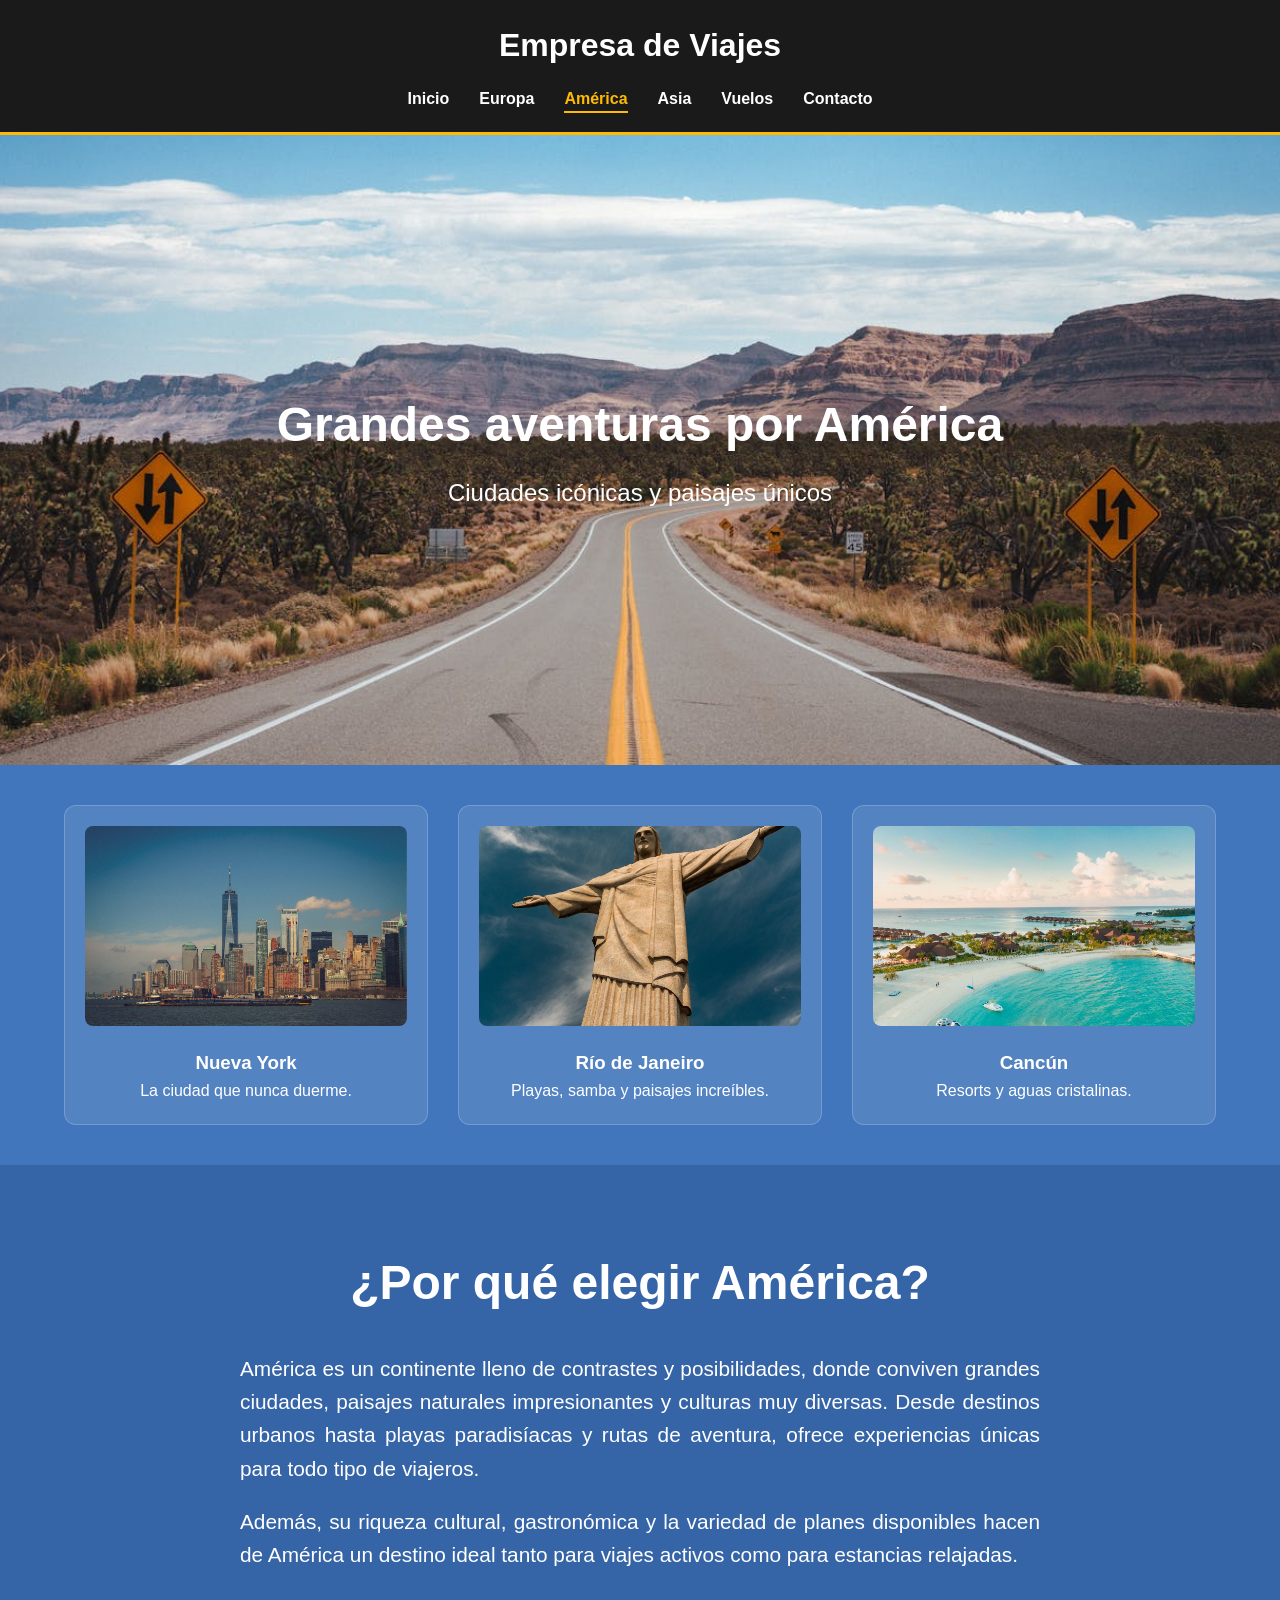
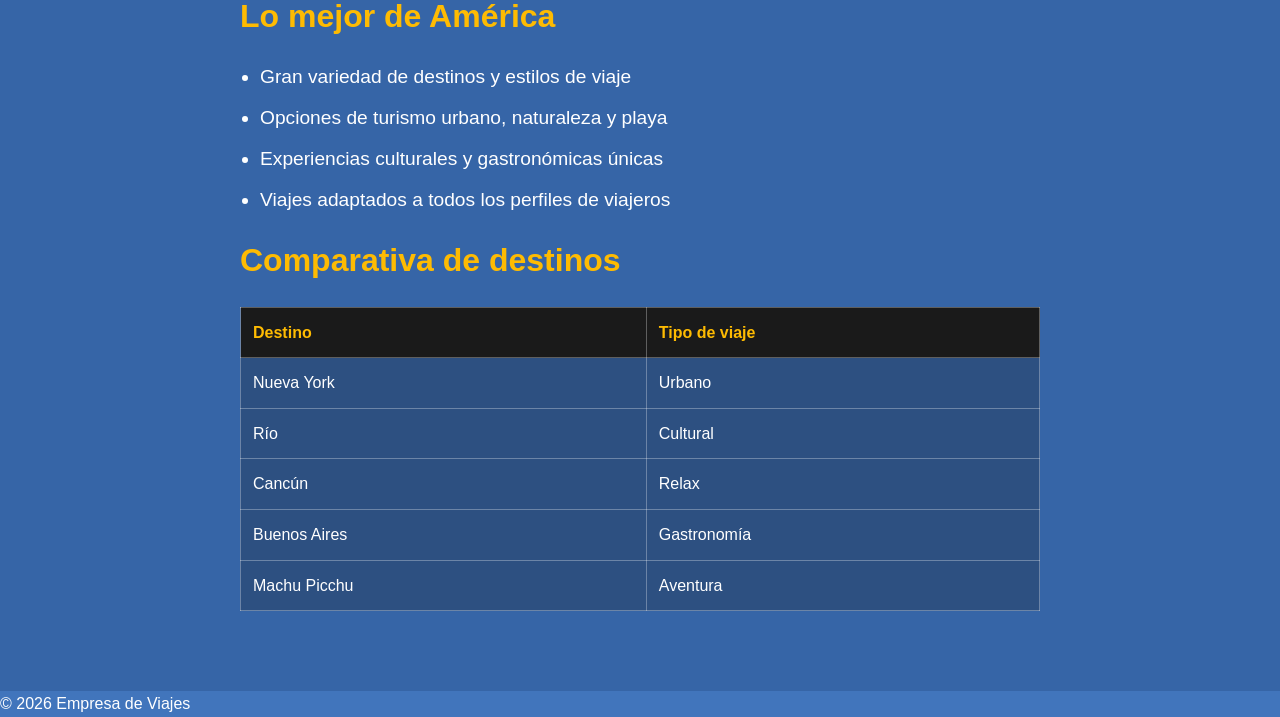
<file: america.html>
<!DOCTYPE html>
<html lang="en">
<head>
    <meta charset="UTF-8">
    <meta name="viewport" content="width=device-width, initial-scale=1.0">
    <title>Empresa de viajes</title>
    <link rel="stylesheet" href="style.css"> <!-- Estilo para la página de america, uso la generica para mantener coherencia visual -->
</head>
<body>

    <!-- Este es el menú que va en todas las páginas-->
    <header>
        <h1>Empresa de Viajes</h1> <!-- EL H1 que sea el título de cada subpágnia (?) -->
        <nav>
            <ul>
                <li><a href="index.html">Inicio</a></li>
                <li><a href="europa.html">Europa</a></li>
                <li><a href="america.html" class="active">América</a></li>
                <li><a href="asia.html">Asia</a></li>
                <li><a href="vuelos.html">Vuelos</a></li>
                <li><a href="contacto.html">Contacto</a></li>
            </ul>
        </nav>
    </header>
    <main>

  <!-- Hero parallax -->
  <section class="heroAmerica">
    <div class="hero-content">
      <h2>Grandes aventuras por América</h2>
      <p>Ciudades icónicas y paisajes únicos</p>
    </div>
  </section>

  <!-- Añado destinos en container -->
  <section class="destinos-container">
    <div class="destino destino-animado">
      <img src="imagenes/newyork.jpg" alt="Nueva York" class="img-destino">
      <h3>Nueva York</h3>
      <p>La ciudad que nunca duerme.</p>
    </div>

    <div class="destino destino-animado">
      <img src="imagenes/rio.jpg" alt="Río de Janeiro" class="img-destino">
      <h3>Río de Janeiro</h3>
      <p>Playas, samba y paisajes increíbles.</p>
    </div>

    <div class="destino destino-animado">
      <img src="imagenes/cancun.jpg" alt="Cancún" class="img-destino">
      <h3>Cancún</h3>
      <p>Resorts y aguas cristalinas.</p>
    </div>
  </section>

<!-- Añado texto sobre america con su h2 -->
  <section class="info">
    <div class="container">
      <h2>¿Por qué elegir América?</h2>
  
      <p class="texto-largo">  
        América es un continente lleno de contrastes y posibilidades, donde conviven grandes ciudades,
        paisajes naturales impresionantes y culturas muy diversas. Desde destinos urbanos hasta playas
        paradisíacas y rutas de aventura, ofrece experiencias únicas para todo tipo de viajeros.
      </p>
  
      <p class="texto-largo">
        Además, su riqueza cultural, gastronómica y la variedad de planes disponibles hacen de América
        un destino ideal tanto para viajes activos como para estancias relajadas.
      </p>

    <!-- Añado lista sobre america con su h3 -->
      <h3>Lo mejor de América</h3>
      <ul class="lista-servicios">
        <li>Gran variedad de destinos y estilos de viaje</li>
        <li>Opciones de turismo urbano, naturaleza y playa</li>
        <li>Experiencias culturales y gastronómicas únicas</li>
        <li>Viajes adaptados a todos los perfiles de viajeros</li>
      </ul>
    </div>

    <!-- Añado tabla con su h3 -->
    <div class="container">
      <h3>Comparativa de destinos</h3>
      <table class="tabla-info">
        <tr>
          <th>Destino</th>
          <th>Tipo de viaje</th>
        </tr>
        <tr><td>Nueva York</td><td>Urbano</td></tr>
        <tr><td>Río</td><td>Cultural</td></tr>
        <tr><td>Cancún</td><td>Relax</td></tr>
        <tr><td>Buenos Aires</td><td>Gastronomía</td></tr>
        <tr><td>Machu Picchu</td><td>Aventura</td></tr>
      </table>
    </div>

  </section>
  
</main>

<footer>
  <p>&copy; 2026 Empresa de Viajes</p>
</footer>

</body>
</html>
</file>
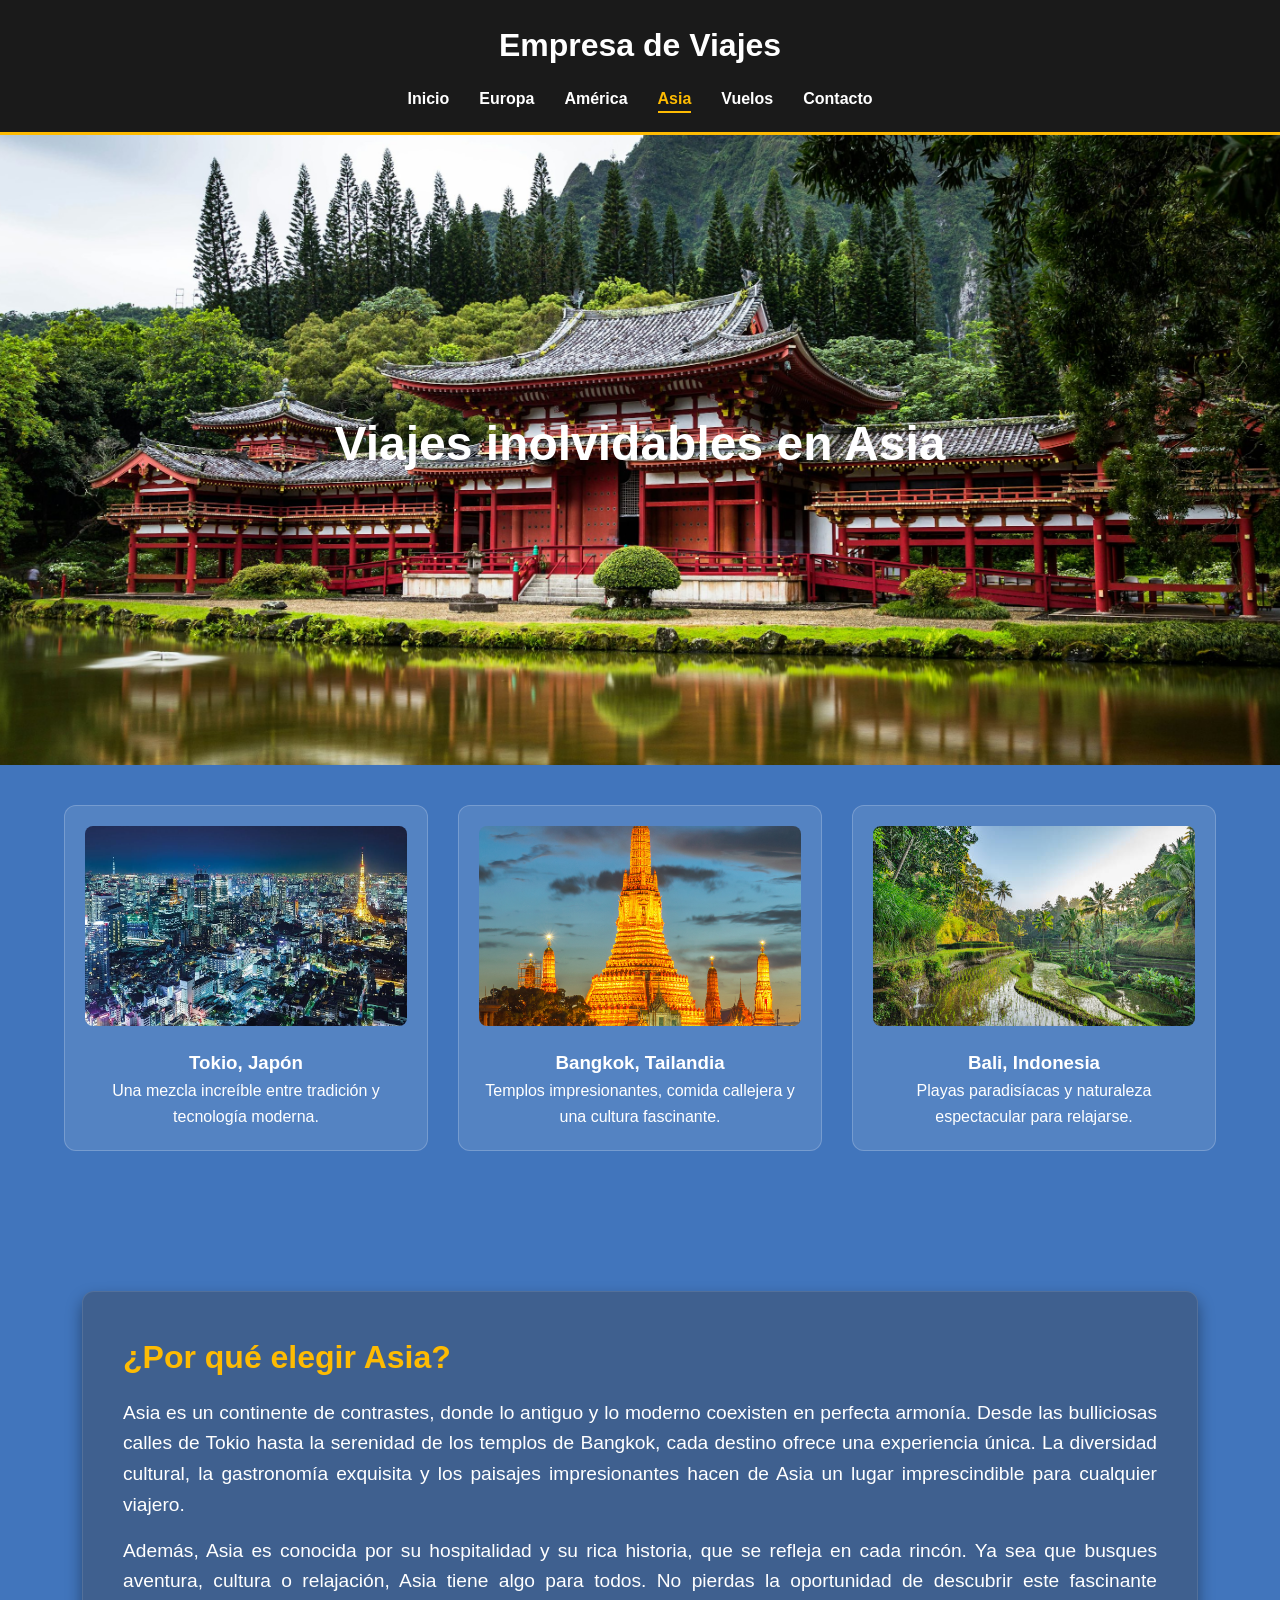
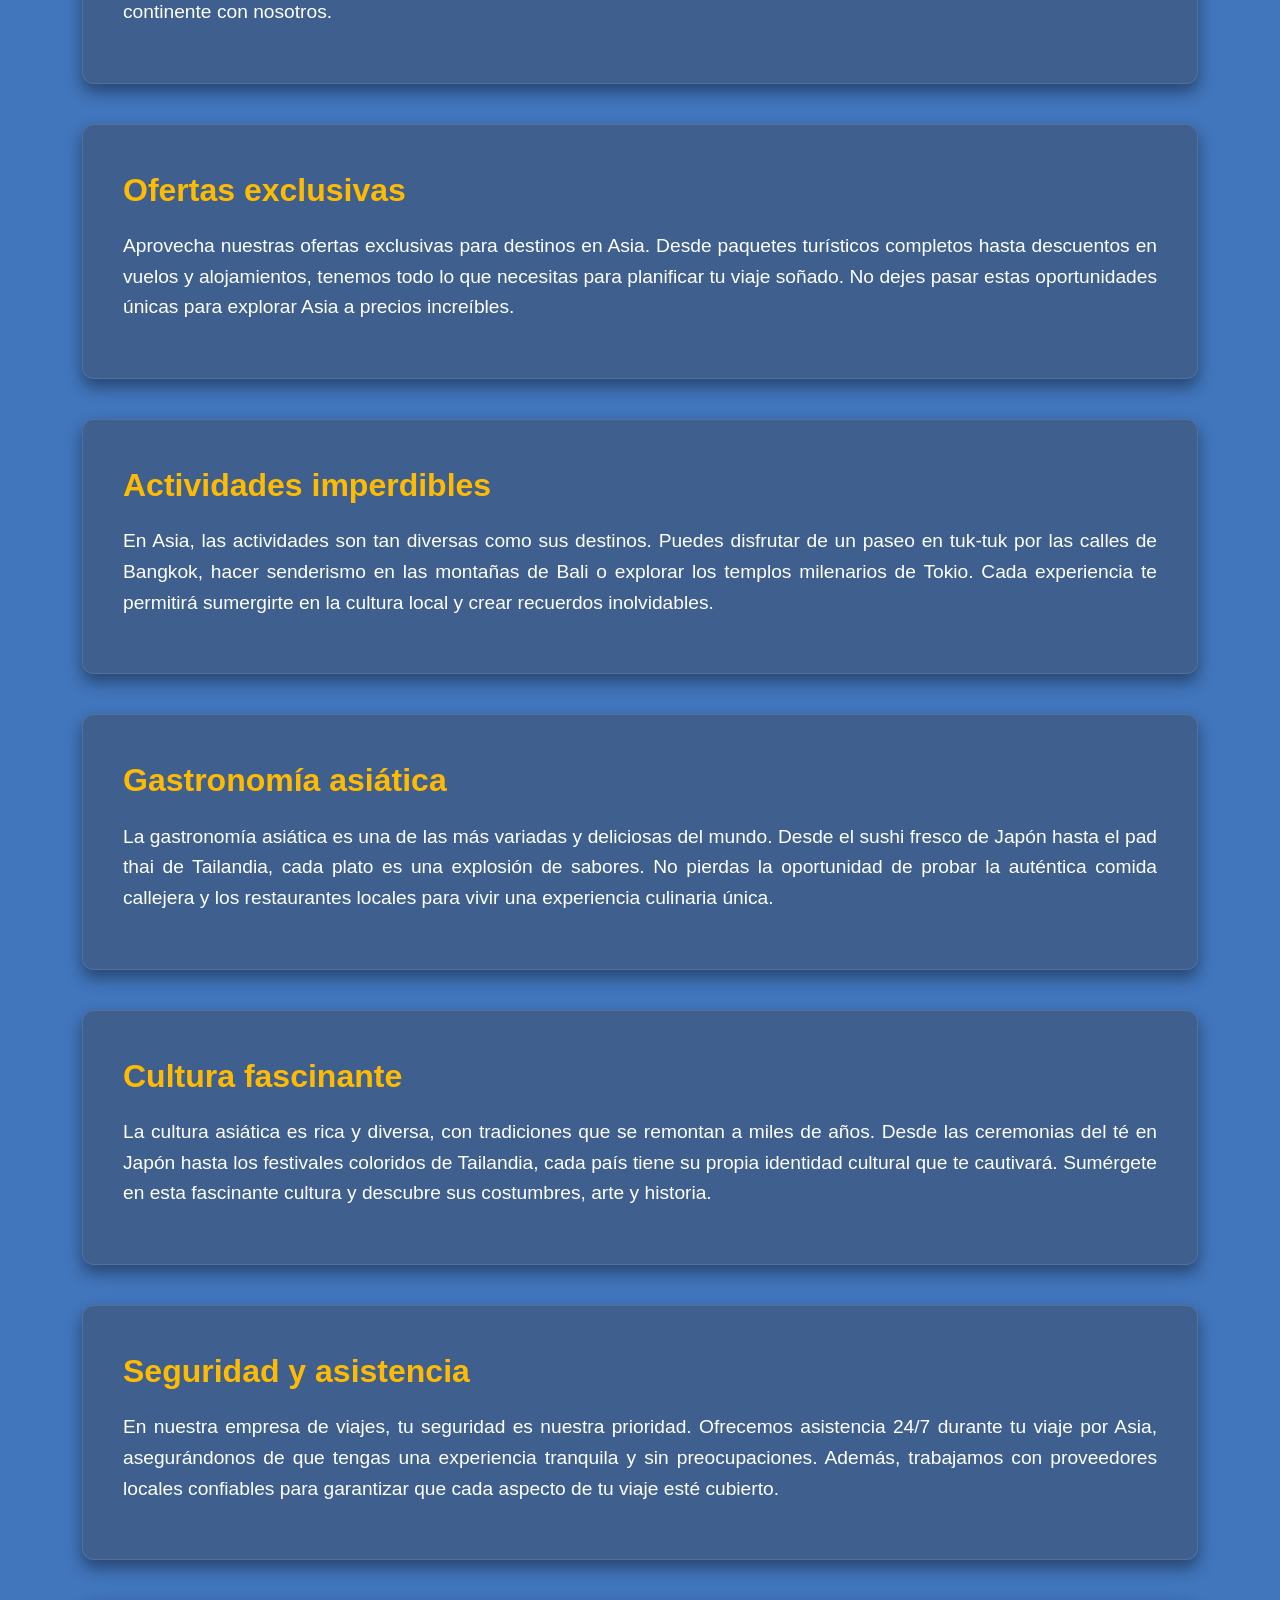
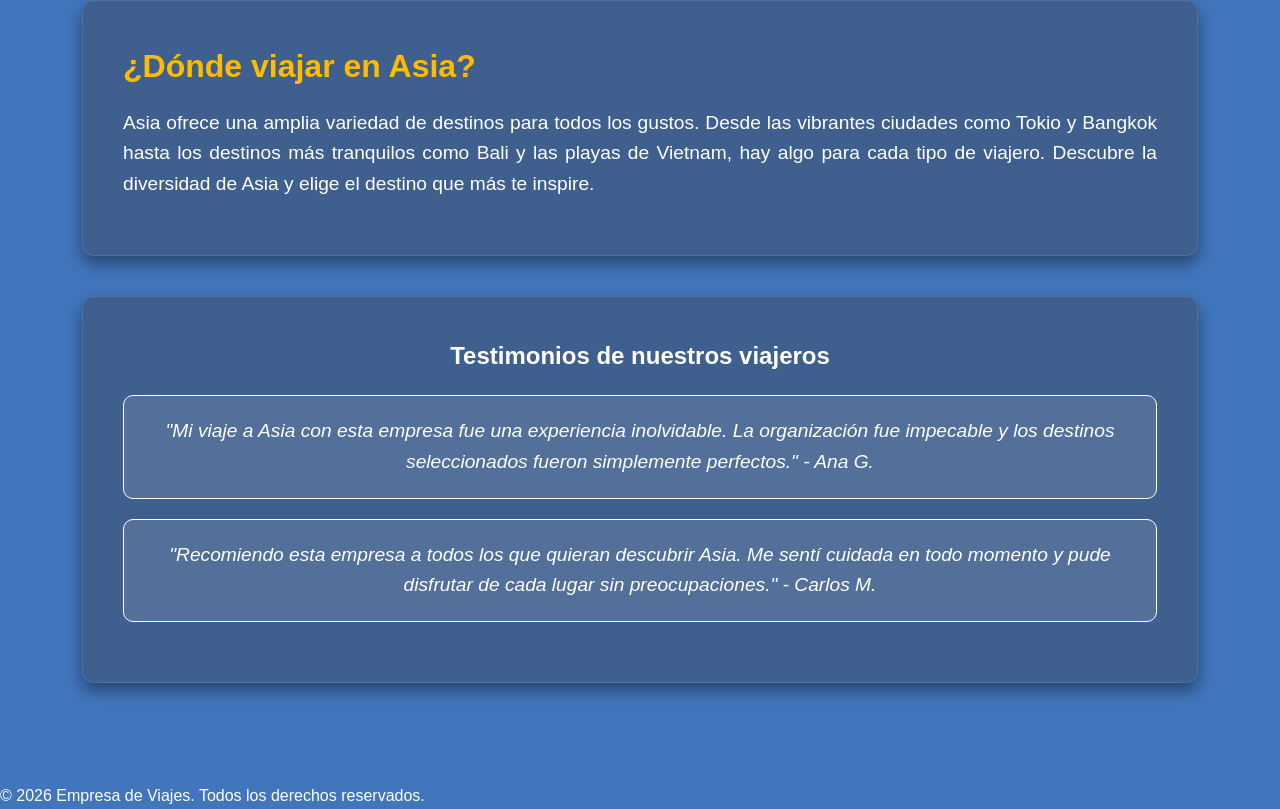
<file: asia.html>
<!DOCTYPE html>
<html lang="en">
<head>
    <meta charset="UTF-8">
    <meta name="viewport" content="width=device-width, initial-scale=1.0">
    <title>Empresa de viajes</title>
    <link rel="stylesheet" href="style.css"> <!-- Estilo para la página de vuelos, uso la generica para mantener coherencia visual -->
</head>
<body>

    <!-- Este es el menú que va en todas las páginas-->
    <header>
        <h1>Empresa de Viajes</h1> <!-- EL H1 que sea el título de cada subpágnia (?) -->
        <nav>
            <ul>
                <li><a href="index.html">Inicio</a></li>
                <li><a href="europa.html">Europa</a></li>
                <li><a href="america.html">América</a></li>
                <li><a href="asia.html" class="active">Asia</a></li>
                <li><a href="vuelos.html">Vuelos</a></li>
                <li><a href="contacto.html">Contacto</a></li>
            </ul>
        </nav>
    </header>

    <main>

        <!-- Encabezado de la página con imágen. -->
        <section class="heroAsia">
            <div class="hero-content">
                <h2>Viajes inolvidables en Asia</h2>
            </div>
        </section>
    
    <!-- Imágenes de lugares icónicos donde se ofertan viajes de Asia. -->
     <!-- Se usa mismo formato que siempre para mantener coherencia visual de la página. -->
    <section class="destinos-container">

        <div class="destino">
            <img src="imagenes/tokio.jpg" alt="Ciudad de Tokio" class="img-destino">
            <h3>Tokio, Japón</h3>
            <p>Una mezcla increíble entre tradición y tecnología moderna.</p>
        </div>

        <div class="destino">
            <img src="imagenes/bangkok.jpg" alt="Templos de Bangkok" class="img-destino">
            <h3>Bangkok, Tailandia</h3>
            <p>Templos impresionantes, comida callejera y una cultura fascinante.</p>
        </div>

        <div class="destino">
            <img src="imagenes/bali.jpg" alt="Playas de Bali" class="img-destino">
            <h3>Bali, Indonesia</h3>
            <p>Playas paradisíacas y naturaleza espectacular para relajarse.</p>
        </div>

    </section>


    <!-- Texto de información sobre el viaje a Asia, sobretodo para marketing. Esto es un extra para rellenar la página. -->
    <section class="info-Asia">

        <div class="container-elegirAsia">
            <h2>¿Por qué elegir Asia?</h2>
            <p class="texto-elegirAsia">
                Asia es un continente de contrastes, donde lo antiguo y lo moderno coexisten en perfecta armonía. Desde las bulliciosas calles de Tokio hasta la serenidad de los templos de Bangkok, cada destino ofrece una experiencia única. La diversidad cultural, la gastronomía exquisita y los paisajes impresionantes hacen de Asia un lugar imprescindible para cualquier viajero.
            </p>
            <p class="texto-elegirAsia">
                Además, Asia es conocida por su hospitalidad y su rica historia, que se refleja en cada rincón. Ya sea que busques aventura, cultura o relajación, Asia tiene algo para todos. No pierdas la oportunidad de descubrir este fascinante continente con nosotros.
            </p>
        </div>

        <div class="container-ofertas">
            <h2>Ofertas exclusivas</h2>
            <p class="texto-ofertaAsia">
                Aprovecha nuestras ofertas exclusivas para destinos en Asia. Desde paquetes turísticos completos hasta descuentos en vuelos y alojamientos, tenemos todo lo que necesitas para planificar tu viaje soñado. No dejes pasar estas oportunidades únicas para explorar Asia a precios increíbles.
            </p>
        </div>

        <div class="container-actividadesAsia">
            <h2>Actividades imperdibles</h2>
            <p class="texto-actividadesAsia">
                En Asia, las actividades son tan diversas como sus destinos. Puedes disfrutar de un paseo en tuk-tuk por las calles de Bangkok, hacer senderismo en las montañas de Bali o explorar los templos milenarios de Tokio. Cada experiencia te permitirá sumergirte en la cultura local y crear recuerdos inolvidables.
            </p>
        </div>

        <div class="container-gastronomiaAsia">
            <h2>Gastronomía asiática</h2>
            <p class="texto-gastronomiaAsia">
                La gastronomía asiática es una de las más variadas y deliciosas del mundo. Desde el sushi fresco de Japón hasta el pad thai de Tailandia, cada plato es una explosión de sabores. No pierdas la oportunidad de probar la auténtica comida callejera y los restaurantes locales para vivir una experiencia culinaria única.
            </p>
        </div>

        <div class="container-culturaAsia">
            <h2>Cultura fascinante</h2>
            <p class="texto-culturaAsia">
                La cultura asiática es rica y diversa, con tradiciones que se remontan a miles de años. Desde las ceremonias del té en Japón hasta los festivales coloridos de Tailandia, cada país tiene su propia identidad cultural que te cautivará. Sumérgete en esta fascinante cultura y descubre sus costumbres, arte y historia.
            </p>
        </div>

        <div class="container-seguridadAsia">
            <h2>Seguridad y asistencia</h2>
            <p class="texto-seguridadAsia">
                En nuestra empresa de viajes, tu seguridad es nuestra prioridad. Ofrecemos asistencia 24/7 durante tu viaje por Asia, asegurándonos de que tengas una experiencia tranquila y sin preocupaciones. Además, trabajamos con proveedores locales confiables para garantizar que cada aspecto de tu viaje esté cubierto.
            </p>
        </div>

        <div class="container-dondeViajar">
            <h2>¿Dónde viajar en Asia?</h2>
            <p class="texto-dondeViajarAsia">
                Asia ofrece una amplia variedad de destinos para todos los gustos. Desde las vibrantes ciudades como Tokio y Bangkok hasta los destinos más tranquilos como Bali y las playas de Vietnam, hay algo para cada tipo de viajero. Descubre la diversidad de Asia y elige el destino que más te inspire.
            </p>
        </div>

        <div class="container-testimonios">
            <h2>Testimonios de nuestros viajeros</h2>
            <div class="container-1testimonio">
                <p class="texto-testimonioAsia">
                    "Mi viaje a Asia con esta empresa fue una experiencia inolvidable. La organización fue impecable y los destinos seleccionados fueron simplemente perfectos." - Ana G.
                </p>
            </div>
            <div class="container-1testimonio">
                <p class="texto-testimonioAsia">
                    "Recomiendo esta empresa a todos los que quieran descubrir Asia. Me sentí cuidada en todo momento y pude disfrutar de cada lugar sin preocupaciones." - Carlos M.
                </p>
            </div>
        </div>

    </section>
    </main>

    <!-- Pie de página con derechos reservados. -->
    <footer>
        <p>&copy; 2026 Empresa de Viajes. Todos los derechos reservados.</p>
    </footer>
    
</body>
</html>
</file>
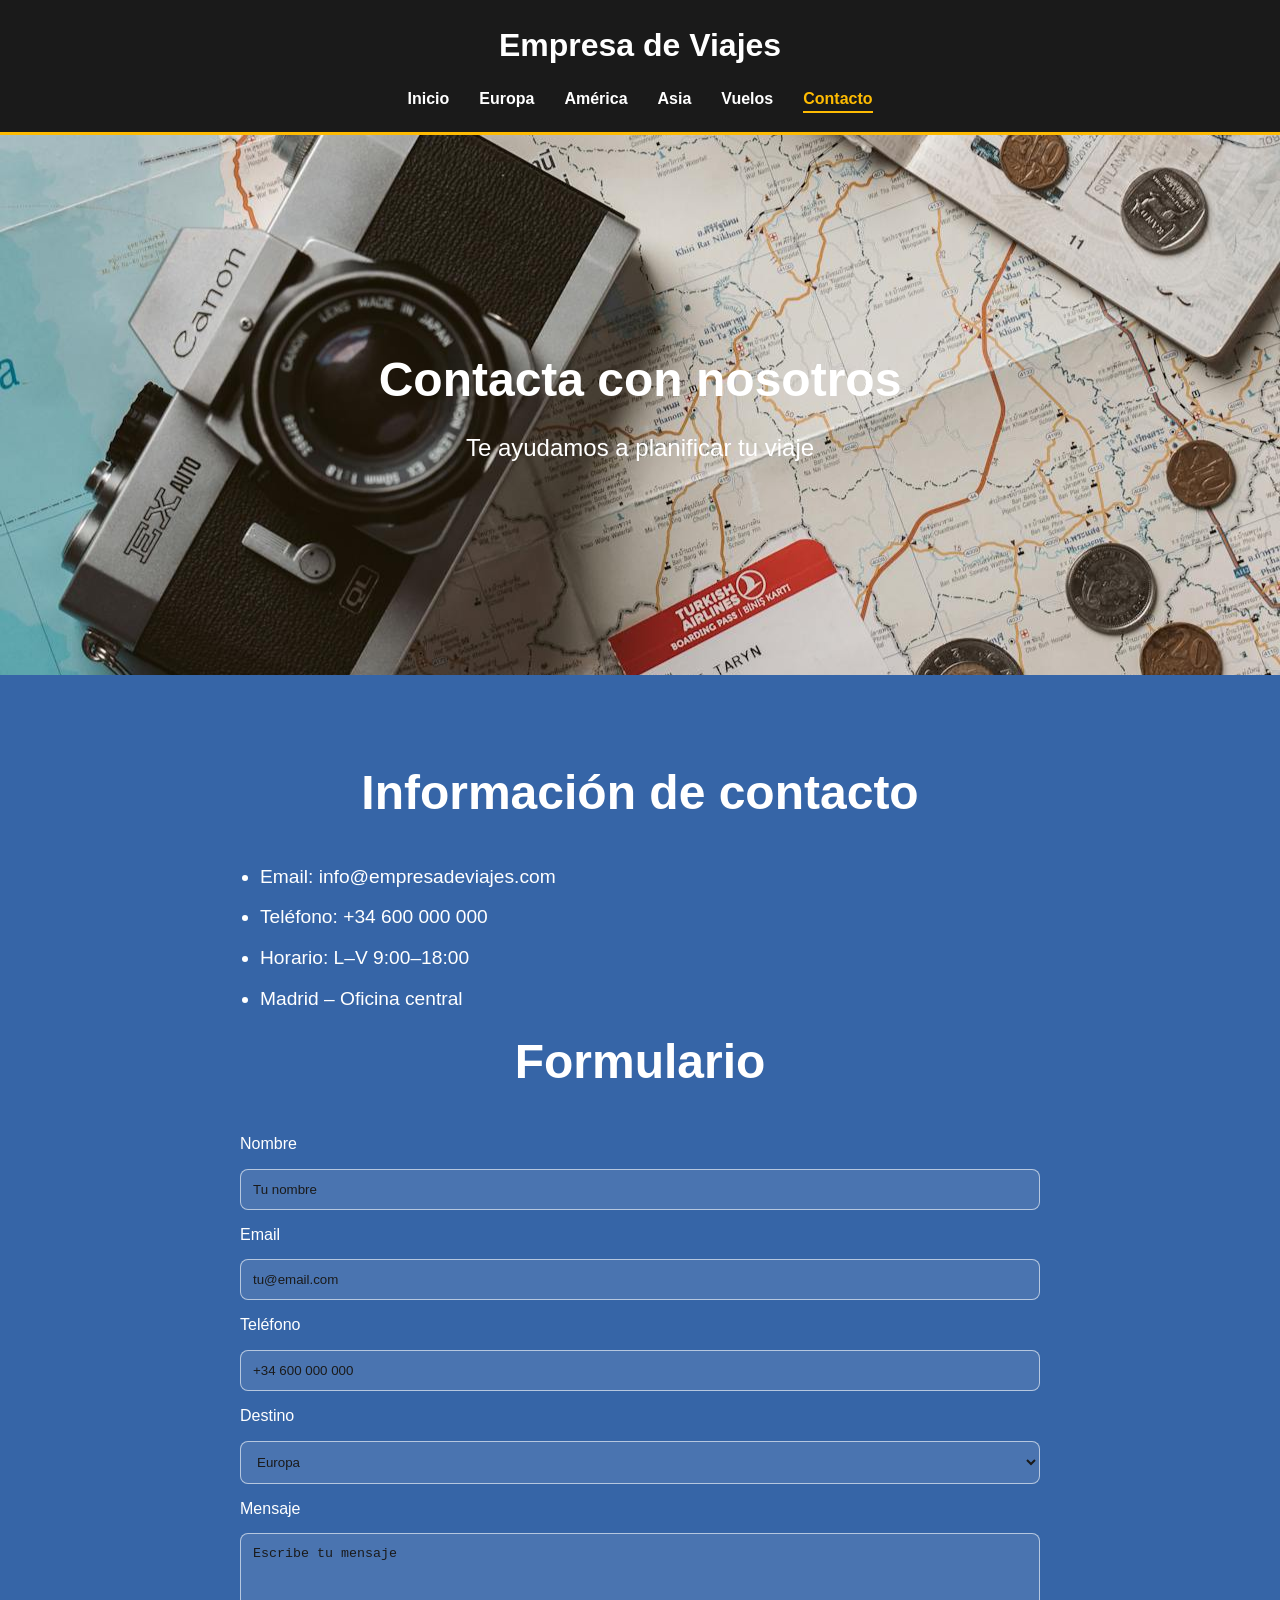
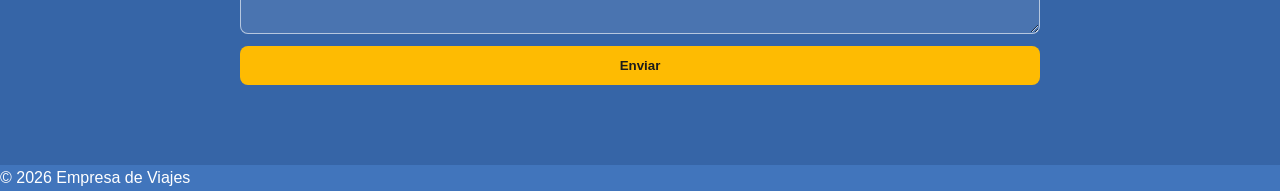
<file: contacto.html>
<!DOCTYPE html>
<html lang="es">
<head>
  <meta charset="UTF-8">
  <meta name="viewport" content="width=device-width, initial-scale=1.0">
  <title>Empresa de Viajes - Contacto</title>
  <link rel="stylesheet" href="style.css">
</head>
<body>

<!-- Este es el menú que debería ir en todas las pags, añadid vuestras 
     subpáginas a la lista y copiad y pegad al principio de vuestros html-->
    <header>
        <h1>Empresa de Viajes</h1> <!-- EL H1 que sea el título de cada subpágnia (?) -->
        <nav>
            <ul>
                <li><a href="index.html">Inicio</a></li>
                <li><a href="europa.html">Europa</a></li>
                <li><a href="america.html">América</a></li>
                <li><a href="asia.html">Asia</a></li>
                <li><a href="vuelos.html">Vuelos</a></li>
                <li><a href="contacto.html" class="active">Contacto</a></li>
            </ul>
        </nav>
    </header>


<main>

  <!-- Hero -->
  <section class="heroContacto">
    <div class="hero-content">
      <h2>Contacta con nosotros</h2>
      <p>Te ayudamos a planificar tu viaje</p>
    </div>
  </section>

  <section class="info">
    <div class="container">
      <!-- Lista  -->
      <h2>Información de contacto</h2>
      <ul class="lista-servicios">
        <li>Email: info@empresadeviajes.com</li>
        <li>Teléfono: +34 600 000 000</li>
        <li>Horario: L–V 9:00–18:00</li>
        <li>Madrid – Oficina central</li>
      </ul>

      <h2>Formulario</h2>
      <!-- Empiezo aquí con el formulario añadiendo cada label -->
      <form class="form-contacto">
        <label>Nombre</label>
        <input type="text" placeholder="Tu nombre" required>

        <label>Email</label>
        <input type="email" placeholder="tu@email.com" required>

        <!-- Añado el tlf con pattern como numero español  -->
        <label>Teléfono</label>
        <input 
          type="tel" 
          placeholder="+34 600 000 000"
          pattern="^\+[0-9]{1,4}\s?[0-9\s]{6,}$"
          required
        >
        <label>Destino</label>
        <!-- Añado desplegable select  -->
        <select>
          <option>Europa</option>
          <option>América</option>
          <option>Asia</option>
          <option>Otro</option>
        </select>
        <label>Mensaje</label>
        <textarea rows="5" placeholder="Escribe tu mensaje"></textarea>
        <!-- Añado boton de enviar -->
        <button type="submit" class="btn">Enviar</button>
      </form>
    </div>
  </section>

</main>

<footer>
  <p>&copy; 2026 Empresa de Viajes</p>
</footer>

</body>
</html>
</file>
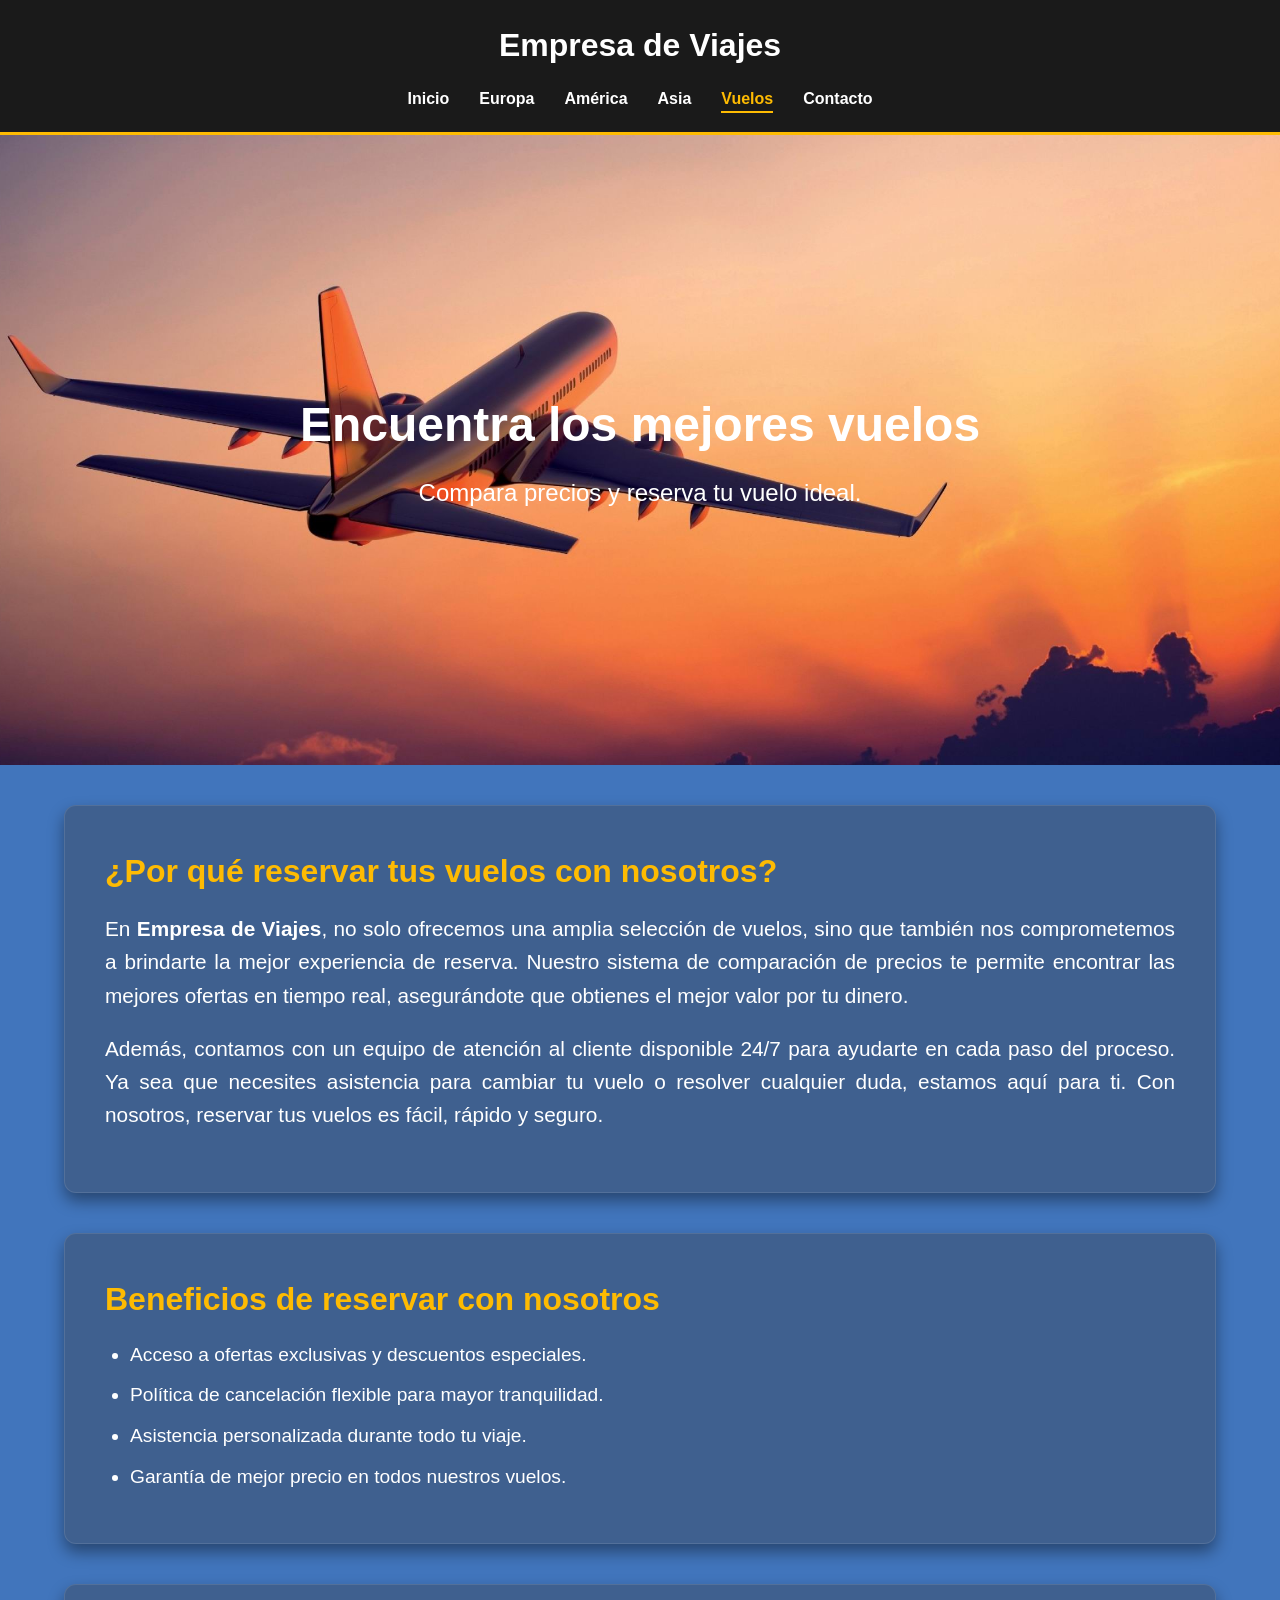
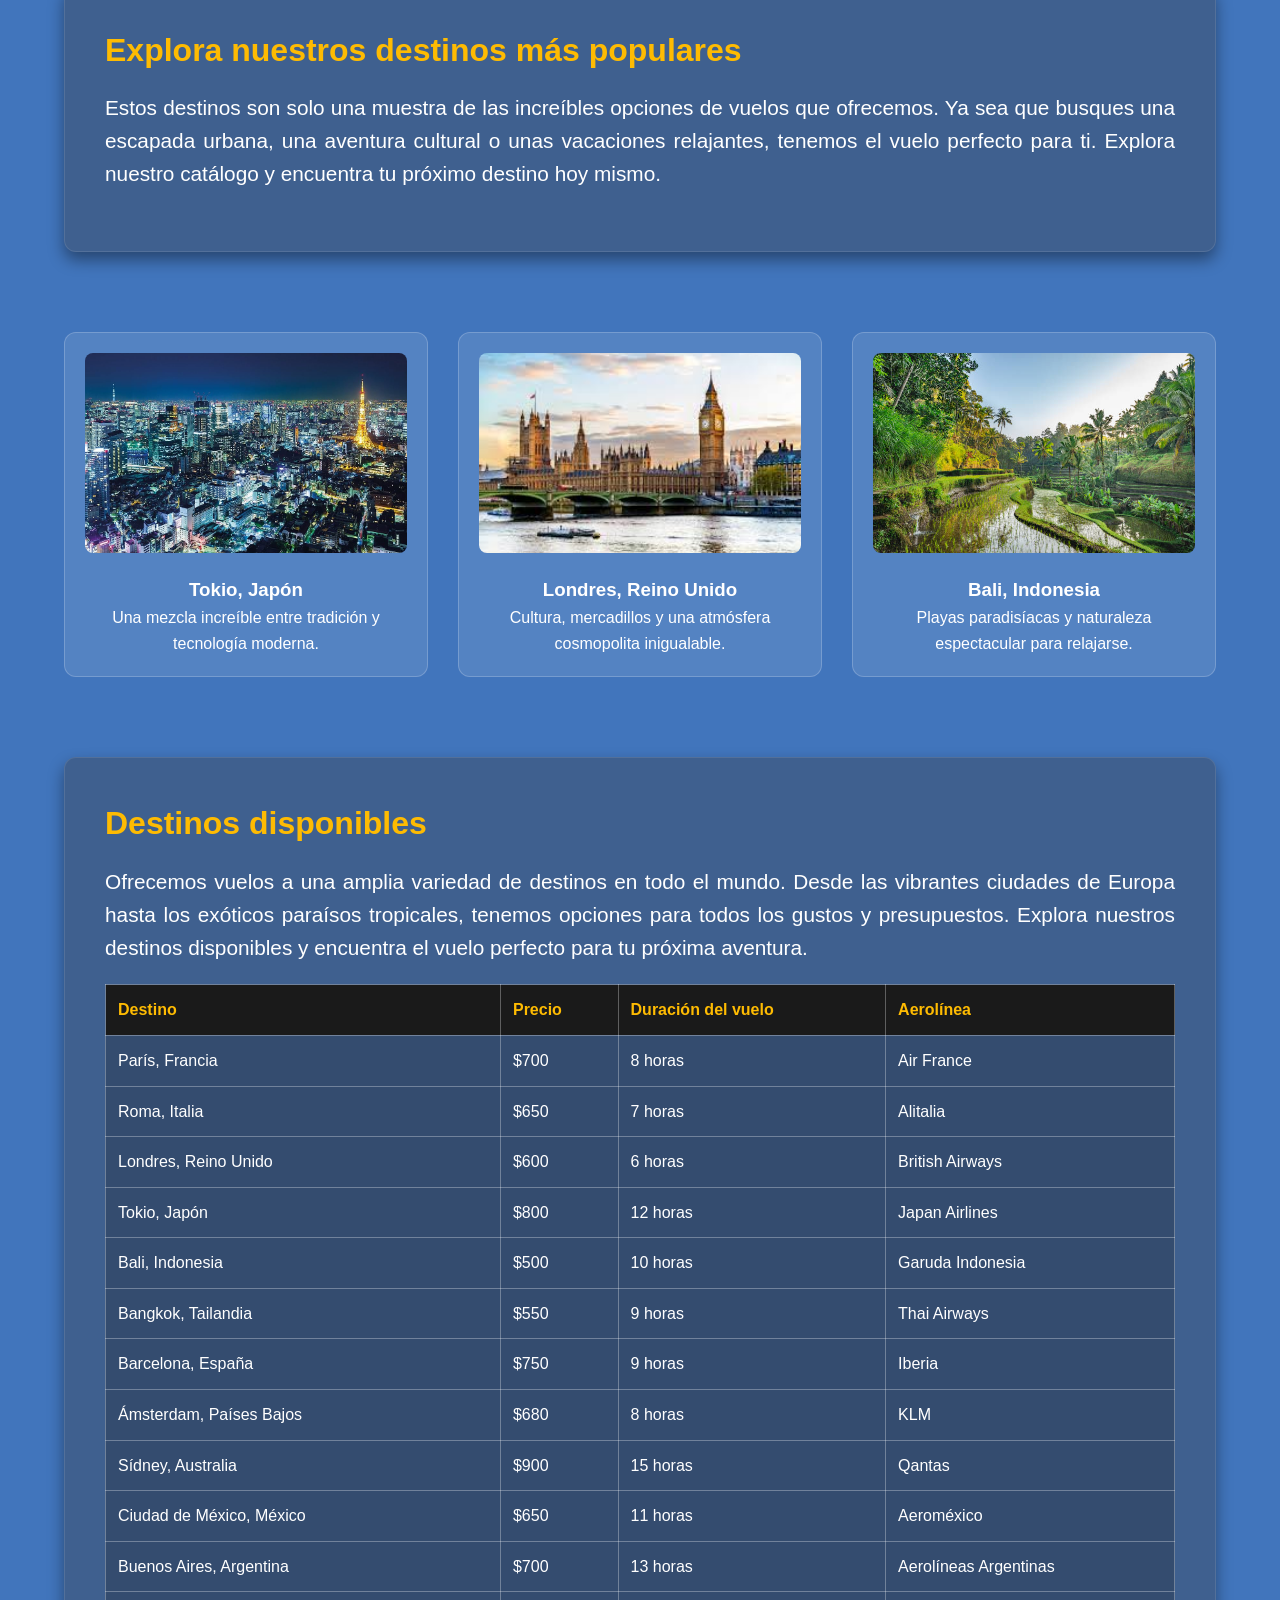
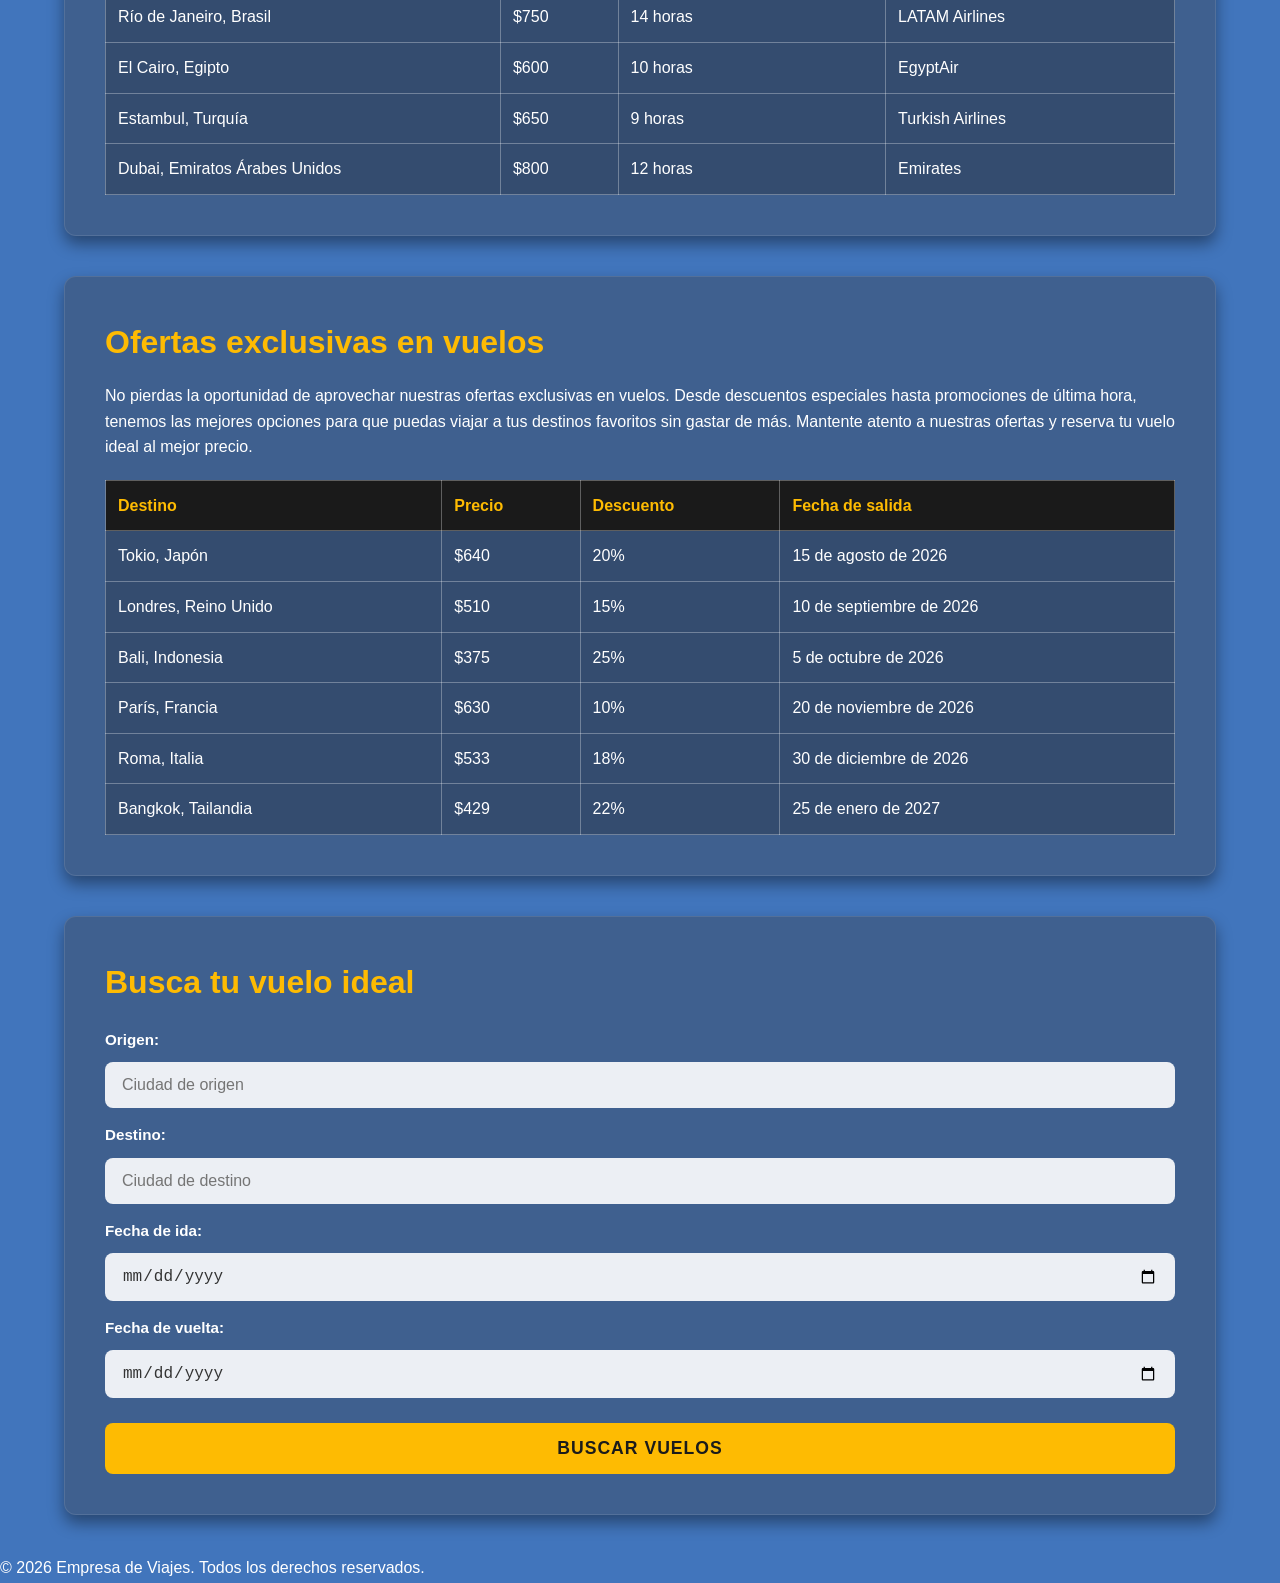
<file: vuelos.html>
<!DOCTYPE html>
<html lang="en">
<head>
    <meta charset="UTF-8">
    <meta name="viewport" content="width=device-width, initial-scale=1.0">
    <title>Empresa de viajes</title>
    <link rel="stylesheet" href="style.css"> <!-- Estilo para la página de vuelos, uso la generica para mantener coherencia visual -->
</head>
<body>

    <!-- Este es el menú que va en todas las pags.-->
    <header>
        <h1>Empresa de Viajes</h1> <!-- EL H1 que sea el título de cada subpágnia (?) -->
        <nav>
            <ul>
                <li><a href="index.html">Inicio</a></li>
                <li><a href="europa.html">Europa</a></li>
                <li><a href="america.html">América</a></li>
                <li><a href="asia.html">Asia</a></li>
                <li><a href="vuelos.html" class="active">Vuelos</a></li>
                <li><a href="contacto.html">Contacto</a></li>
            </ul>
        </nav>
    </header>

    <main>

        <!-- Aquí va el contenido específico de cada subpágina, en este caso, la página de vuelos -->
        
        <!-- Encabezado de la página con imágen. -->
        <section class="heroVuelos">
            <div class="hero-content">
                <h2>Encuentra los mejores vuelos</h2>
                <p>Compara precios y reserva tu vuelo ideal.</p>
            </div>
        </section>

        <!-- Texto de información sobre los vuelos, sobretodo para marketing. Esto es un extra para rellenar la página. -->
        <section class="info-Vuelos">
                <div class="container-VuelosNosotros">
                    <h2>¿Por qué reservar tus vuelos con nosotros?</h2>
                    <p class="texto-largo">
                        En <strong>Empresa de Viajes</strong>, no solo ofrecemos una amplia selección de vuelos, sino que también nos comprometemos a brindarte la mejor experiencia de reserva. Nuestro sistema de comparación de precios te permite encontrar las mejores ofertas en tiempo real, asegurándote que obtienes el mejor valor por tu dinero.
                    </p>
                    <p class="texto-largo">
                        Además, contamos con un equipo de atención al cliente disponible 24/7 para ayudarte en cada paso del proceso. Ya sea que necesites asistencia para cambiar tu vuelo o resolver cualquier duda, estamos aquí para ti. Con nosotros, reservar tus vuelos es fácil, rápido y seguro.
                    </p>
                </div>

                <div class="container-VuelosReservas">
                    <h2>Beneficios de reservar con nosotros</h2>
                    <ul>
                        <li>Acceso a ofertas exclusivas y descuentos especiales.</li>
                        <li>Política de cancelación flexible para mayor tranquilidad.</li>
                        <li>Asistencia personalizada durante todo tu viaje.</li>
                        <li>Garantía de mejor precio en todos nuestros vuelos.</li>
                    </ul>
                </div>
        </section>

        <!-- Texto de información sobre los vuelos populares, sobretodo para marketing. Esto es un extra para rellenar la página. -->
        <section class="container-VuelosPopulares">

            <div class="container-VuelosPopularesInfo">
                <h2>Explora nuestros destinos más populares</h2>
                <p class="texto-largo">
                    Estos destinos son solo una muestra de las increíbles opciones de vuelos que ofrecemos. Ya sea que busques una escapada urbana, una aventura cultural o unas vacaciones relajantes, tenemos el vuelo perfecto para ti. Explora nuestro catálogo y encuentra tu próximo destino hoy mismo.
                </p>
            </div>

            <!-- Se usa mismo formato que siempre para mantener coherencia visual de la página. -->
            <section class="destinos-container">

                <div class="destino">
                    <img src="imagenes/tokio.jpg" alt="Ciudad de Tokio" class="img-destino">
                    <h3>Tokio, Japón</h3>
                    <p>Una mezcla increíble entre tradición y tecnología moderna.</p>
                </div>

                <div class="destino">
                    <img src="imagenes/londres.jpg" alt="Big Ben en Londres" class="img-destino">
                    <h3>Londres, Reino Unido</h3>
                    <p>Cultura, mercadillos y una atmósfera cosmopolita inigualable.</p>
                </div>

                <div class="destino">
                    <img src="imagenes/bali.jpg" alt="Playas de Bali" class="img-destino">
                    <h3>Bali, Indonesia</h3>
                    <p>Playas paradisíacas y naturaleza espectacular para relajarse.</p>
                </div>

            </section>

        </section>

        <!--Todos los viajes y vuelos que se ofertan con su propia info de compra.-->
        <section class="container-VueloDestinosDisponibles">
            <h2>Destinos disponibles</h2>

            <p class="texto-largo">
                Ofrecemos vuelos a una amplia variedad de destinos en todo el mundo. Desde las vibrantes ciudades de Europa hasta los exóticos paraísos tropicales, tenemos opciones para todos los gustos y presupuestos. Explora nuestros destinos disponibles y encuentra el vuelo perfecto para tu próxima aventura.
            </p>

            <table class="tabla-todosDestinos">
                <thead>
                    <tr>
                        <th>Destino</th>
                        <th>Precio</th>
                        <th>Duración del vuelo</th>
                        <th>Aerolínea</th>
                    </tr>
                </thead>
                <tbody>
                    <tr>
                        <td>París, Francia</td>
                        <td>$700</td>
                        <td>8 horas</td>
                        <td>Air France</td>
                    </tr>
                    <tr>
                        <td>Roma, Italia</td>
                        <td>$650</td>
                        <td>7 horas</td>
                        <td>Alitalia</td>
                    </tr>
                    <tr>
                        <td>Londres, Reino Unido</td>
                        <td>$600</td>
                        <td>6 horas</td>
                        <td>British Airways</td>
                    </tr>
                    <tr>
                        <td>Tokio, Japón</td>
                        <td>$800</td>
                        <td>12 horas</td>
                        <td>Japan Airlines</td>
                    </tr>
                    <tr>
                        <td>Bali, Indonesia</td>
                        <td>$500</td>
                        <td>10 horas</td>
                        <td>Garuda Indonesia</td>
                    </tr>
                    <tr>
                        <td>Bangkok, Tailandia</td>
                        <td>$550</td>
                        <td>9 horas</td>
                        <td>Thai Airways</td>
                    </tr>
                    <tr>
                        <td>Barcelona, España</td>
                        <td>$750</td>
                        <td>9 horas</td>
                        <td>Iberia</td>
                    </tr>
                    <tr>
                        <td>Ámsterdam, Países Bajos</td>
                        <td>$680</td>
                        <td>8 horas</td>
                        <td>KLM</td>    
                    </tr>
                    <tr>
                        <td>Sídney, Australia</td>
                        <td>$900</td>
                        <td>15 horas</td>
                        <td>Qantas</td> 
                    </tr>
                    <tr>
                        <td>Ciudad de México, México</td>
                        <td>$650</td>
                        <td>11 horas</td>
                        <td>Aeroméxico</td>
                    </tr>
                    <tr>
                        <td>Buenos Aires, Argentina</td>
                        <td>$700</td>
                        <td>13 horas</td>
                        <td>Aerolíneas Argentinas</td>
                    </tr>
                    <tr>
                        <td>Río de Janeiro, Brasil</td>
                        <td>$750</td>
                        <td>14 horas</td>
                        <td>LATAM Airlines</td>
                    </tr>
                    <tr>
                        <td>El Cairo, Egipto</td>
                        <td>$600</td>
                        <td>10 horas</td>
                        <td>EgyptAir</td>
                    </tr>
                    <tr>
                        <td>Estambul, Turquía</td>
                        <td>$650</td>
                        <td>9 horas</td>
                        <td>Turkish Airlines</td>
                    </tr>
                    <tr>
                        <td>Dubai, Emiratos Árabes Unidos</td>
                        <td>$800</td>
                        <td>12 horas</td>
                        <td>Emirates</td>
                    </tr>
                </tbody>   
            </table>
        </section>

        <!--Todos los viajes con oferta y vuelos que se ofertan con su propia info de compra.-->
        <section class="ofertasVuelos">

            <div class="container-ofertasVuelos">

                <h2>Ofertas exclusivas en vuelos</h2>

                <p class="texto-ofertaVuelos">
                    No pierdas la oportunidad de aprovechar nuestras ofertas exclusivas en vuelos. Desde descuentos especiales hasta promociones de última hora, tenemos las mejores opciones para que puedas viajar a tus destinos favoritos sin gastar de más. Mantente atento a nuestras ofertas y reserva tu vuelo ideal al mejor precio.
                </p>

                <table class="tabla-ofertasVuelos">
                    <thead>
                        <tr>
                            <th>Destino</th>
                            <th>Precio</th>
                            <th>Descuento</th>
                            <th>Fecha de salida</th>
                        </tr>
                    </thead>
                    <tbody>
                        <tr>
                            <td>Tokio, Japón</td>
                            <td>$640</td>
                            <td>20%</td>
                            <td>15 de agosto de 2026</td>
                        </tr>
                        <tr>
                            <td>Londres, Reino Unido</td>
                            <td>$510</td>
                            <td>15%</td>
                            <td>10 de septiembre de 2026</td>
                        </tr>
                        <tr>
                            <td>Bali, Indonesia</td>
                            <td>$375</td>
                            <td>25%</td>
                            <td>5 de octubre de 2026</td>
                        </tr>
                        <tr>
                            <td>París, Francia</td>
                            <td>$630</td>
                            <td>10%</td>
                            <td>20 de noviembre de 2026</td>
                        </tr>
                        <tr>
                            <td>Roma, Italia</td>
                            <td>$533</td>
                            <td>18%</td>
                            <td>30 de diciembre de 2026</td>   
                        </tr>
                        <tr>
                            <td>Bangkok, Tailandia</td>
                            <td>$429 </td>
                            <td>22%</td>
                            <td>25 de enero de 2027</td>
                        </tr>
                    </tbody>
                </table>
            </div>

        </section>

        <!-- Formulario de búsqueda de vuelos, con campos para origen, destino, fechas, etc. -->
        <section class="buscarVuelos">

            <div class="containerBuscarVuelos">

                <h2>Busca tu vuelo ideal</h2>

                <form class="formulario-BuscarVuelos">

                    <label for="origen">Origen:</label>

                    <input type="text" id="origen" name="origen" placeholder="Ciudad de origen" required>



                    <label for="destino">Destino:</label>

                    <input type="text" id="destino" name="destino" placeholder="Ciudad de destino" required>



                    <label for="fechaIda">Fecha de ida:</label>

                    <input type="date" id="fechaIda" name="fechaIda" required>



                    <label for="fechaVuelta">Fecha de vuelta:</label>

                    <input type="date" id="fechaVuelta" name="fechaVuelta">



                    <button type="submit">Buscar vuelos</button>

                </form>

            </div>

        </section>

    </main>

    <!-- Pie de página -->
    <footer>
        <p>&copy; 2026 Empresa de Viajes. Todos los derechos reservados.</p>
    </footer>
    
</body>
</html>
</file>
<file: style.css>
/* Esto son variables para usar todo el rato los mismo colores corporativos
si queréis cambiar colores o lo que sea feel free
al tenerlo aquí nos ahorramos tener que ir cambiandolo uno por uno en cada apartado*/
:root {
    --principal: #3665a7;        /* como principal usamos un azul no tan fuerte */
    --principal-oscuro: #245297; /* usamos una variante de principal que sea azul oscuro */
    --acento: #febb02;           /* dorado */
    --fondo: #4175bc;            /* como fondo usamos azul*/
    --blanco: #ffffff;
    --negro-suave: #1a1a1a;      /* vamos a usar un negro suave para headers y contrastes */
}

* {
    margin: 0;
    padding: 0;
    box-sizing: border-box;
}

body {
    font-family: Arial, sans-serif; 
    background-color: var(--fondo);
    color: var(--blanco); /*color blanco */
    line-height: 1.6; 
}

header {
    background-color: var(--negro-suave); /* Gris casi negro para contrastar con el azul */
    color: var(--blanco);
    padding: 20px;
    position: sticky;
    top: 0;
    z-index: 1000;
    border-bottom: 3px solid var(--acento); /* Línea dorada para unir los estilos */
}


 /* Para centrar el texto */
header h1 {
    text-align: center;
    margin-bottom: 15px;
}

/* Para que se vean las subpáginas en linea y sin el punto feo */
header nav ul {
    list-style: none;
    display: flex;
    justify-content: center;
    gap: 30px; /* Separación entre enlaces */
}

/* Estilo de los enlaces */
header nav a {
    color: var(--blanco);
    text-decoration: none;
    font-weight: bold;
}

header nav a:hover {
    color: var(--acento); /* Al pasar el ratón se pone dorado */
}
/*añado el menu activo */
header nav a.active {
  color: var(--acento);
  border-bottom: 2px solid var(--acento);
  padding-bottom: 4px;
}



/* Desde aquí es el estilo de la sección principal y de info de la empresa */

.hero {
min-height: 70vh;
display: flex;
align-items: center;
justify-content: center;
background-image: url(imagenes/imagenhero.jpg);
background-size: cover;
background-position: center;
background-attachment: fixed;
}

.hero-content {
    text-align: center;
    color: white;
}

.hero-content h2 {
    font-size: 3rem; 
    margin-bottom: 10px;
}

.hero-content p {
    font-size: 1.5rem;

}

.info {
    padding: 80px 20px;
    text-align: center;
    background-color: var(--principal); /*añado el color de la variante fondo*/
}

.container {
    max-width: 800px; 
    margin: 0 auto;   
}

/*cambio a container */
.container h2 { 
    margin-bottom: 30px;
    font-size: 3rem;
}
/*añado h3*/
.container h3 {
  color: var(--acento);
  font-size: 2rem;          
  text-align: left;        
  margin-top: 20px;
  margin-bottom: 15px;
  font-weight: bold;
}

.texto-largo {
    margin-bottom: 20px;
    text-align: justify; 
    font-size: 1.3rem;
}


/* Estilo para la sección de viajes, podéis usarlo y solo cambiar la imagen y así seran todos iguales */
.heroEuropa {
min-height: 70vh;
display: flex;
align-items: center;
justify-content: center;
background-image: url(imagenes/dolomitas.jpg);
background-size: cover;
background-position: center;
background-attachment: fixed;
}

/*Añado el heroAmerica*/
.heroAmerica {
    min-height: 70vh;
    display: flex;
    align-items: center;
    justify-content: center;
    background-image: url(imagenes/america.jpg);
    background-size: cover;
    background-position: center;
    background-attachment: fixed;
    }

/* Añado el heroContacto*/
.heroContacto {
    min-height: 60vh;
    display: flex;
    align-items: center;
    justify-content: center;
    background-image: url(imagenes/contacto.jpg);
    background-size: cover;
    background-position: center;
    background-attachment: fixed;
}

/* Contenedor de los destinos */
.destinos-container {
    display: flex;
    justify-content: center; /* Centra las tarjetas si son pocas */
    flex-wrap: wrap; 
    gap: 30px;            /* Espacio uniforme entre tarjetas */
    padding: 40px 0;      /* Margen arriba y abajo */
    width: 90%;
    max-width: 1200px;    /* MISMO ANCHO QUE TUS OTROS BLOQUES */
    margin: 0 auto;       /* Centra todo el grupo en la página */
}

/* Cada destino */
.destino {
    flex: 1; 
    min-width: 300px;     /* Evita que se hagan demasiado estrechas */
    max-width: 380px;     /* Evita que se hagan gigantes en pantallas grandes */
    background: rgba(255, 255, 255, 0.1); /* Fondo sutil para que pegue con el resto */
    padding: 20px;
    border: 1px solid rgba(255, 255, 255, 0.2); 
    border-radius: 12px;
    text-align: center;
    transition: transform 0.3s ease; /* Pequeño efecto visual */
}

.destino:hover {
    transform: translateY(-5px); /* Se eleva un poquito al pasar el ratón */
}

/* Las imágenes de los destinos */
.img-destino {
    width: 100%; 
    height: 200px;
    object-fit: cover; /* Recorta la imagen sin deformarla */
    border-radius: 8px;
    margin-bottom: 15px;
}
/*Añado lista numera con estilo rubrica*/
.lista-servicios{    
  margin-top: 20px;
  padding-left: 20px;
  text-align: left;
  font-size: 1.2rem;
}

.lista-servicios li {
    margin-bottom: 10px;
}

/*Añado tabla con estilo*/

.tabla-info {
    width: 100%;
    border-collapse: collapse;
    margin-top: 20px;
    background: rgba(20, 20, 20, 0.26); /* igual que Vuelos */

  }
  
  .tabla-info th,
  .tabla-info td {
    border: 1px solid rgba(255, 255, 255, 0.3); /* LO QUIERO CAMBIAR  */
    padding: 12px;
    text-align: left;
  }
  
  .tabla-info th {
    background-color:var(--negro-suave); 
    color: var(--acento); 
  }



/*Añado estilo para formulario en contactos*/

.form-contacto {
    display: flex;
    flex-direction: column;
    gap: 12px;
    margin-top: 20px;
    text-align: left;
}

.form-contacto input,
.form-contacto select,
.form-contacto textarea {
  padding: 12px;
  border-radius: 8px;
  border: 1px solid rgba(255,255,255,0.6);
  background: rgba(255,255,255,0.1);
  color: var(--blanco);
}

/* Placeholder en cnegro suave */
.form-contacto input::placeholder,
.form-contacto textarea::placeholder {
  color: var(--negro-suave);
}

/* Select del formulario en gris oscuro */
.form-contacto select {
    color: var(--negro-suave);
  }

.btn {
    background-color: var(--acento);
    color: #1b1b1b;
    font-weight: bold;
    border: none;
    border-radius: 8px;
    padding: 12px;
    cursor: pointer;
}
/*añado hover*/
.btn:hover {
    background-color: #e5a902;
    transform: translateY(-2px);
}

/*A partir de aquí está todo lo relacionado con Asia.*/
/* ----------- SECCIÓN INFO DE ASIA ----------- */

.info-Asia{
    padding: 60px 20px;
}

/*Imagen de fondo para la sección de Asia*/
.heroAsia {
min-height: 70vh;
display: flex;
align-items: center;
justify-content: center;
background-image: url(imagenes/asia.jpg);
background-size: cover;
background-position: center;
background-attachment: fixed;
}

/* Títulos dentro de los containers */

.container-elegirAsia h2,
.container-ofertas h2,
.container-actividadesAsia h2,
.container-gastronomiaAsia h2,
.container-culturaAsia h2,
.container-seguridadAsia h2,
.container-dondeViajar h2{

    color: var(--acento);
    margin-bottom: 15px;
    font-size: 2rem;
}

/* Textos */

.texto-elegirAsia,
.texto-ofertaAsia,
.texto-actividadesAsia,
.texto-gastronomiaAsia,
.texto-culturaAsia,
.texto-seguridadAsia,
.texto-dondeViajarAsia{

    font-size: 1.2rem;
    margin-bottom: 15px;
    text-align: justify;
}

/* CONTENEDOR DE TESTIMONIOS */

.container-testimonios{
    max-width: 900px;
    margin: 40px auto;
    text-align: center;
}

/* CADA TESTIMONIO */

.container-1testimonio{
    background: rgba(255,255,255,0.1);
    border: 1px solid var(--blanco);
    border-radius: 10px;
    padding: 20px;
    margin: 20px 0;
}

/* TEXTO DEL TESTIMONIO */

.texto-testimonioAsia{
    font-size: 1.2rem;
    font-style: italic;
}

/*A partir de aquí está todo lo relacionado con el apartado de vuelos.*/
/* ----------- SECCIÓN VUELOS ----------- */

/* Imagen de fondo para la sección de Vuelos */
.heroVuelos {
    min-height: 70vh;
    display: flex;
    align-items: center;
    justify-content: center;
    background-image: url(imagenes/vuelos.jpg);
    background-size: cover;
    background-position: center;
    background-attachment: fixed;
}

/* Títulos de las secciones de vuelos */
.container-VuelosNosotros h2,
.container-VuelosReservas h2,
.container-VuelosPopularesInfo h2,
.container-VueloDestinosDisponibles h2,
.container-ofertasVuelos h2,
.containerBuscarVuelos h2 {
    color: var(--acento);
    margin-bottom: 15px;
    font-size: 2rem;
}

/* Estilo para las listas de beneficios */
.container-VuelosReservas ul {
    margin-top: 15px;
    padding-left: 25px;
    font-size: 1.2rem;
}

.container-VuelosReservas li {
    margin-bottom: 10px;
}

/* Estilo para las tablas de vuelos (Destinos y Ofertas) */
.tabla-todosDestinos,
.tabla-ofertasVuelos {
    width: 100%;
    border-collapse: collapse;
    margin-top: 20px;
    background: rgba(20, 20, 20, 0.26);
}

.tabla-todosDestinos th,
.tabla-todosDestinos td,
.tabla-ofertasVuelos th,
.tabla-ofertasVuelos td {
    border: 1px solid rgba(255, 255, 255, 0.3);
    padding: 12px;
    text-align: left;
}

.tabla-todosDestinos th, .tabla-ofertasVuelos th {
    background-color: #1a1a1a; /* Mismo color que el header para coherencia */
    color: var(--acento);
}

.tabla-todosDestinos tr:hover,
.tabla-ofertasVuelos tr:hover {
    background-color: rgba(255, 255, 255, 0.1);
}

/* Formulario de búsqueda de vuelos mejorado */
.formulario-BuscarVuelos {
    display: flex;
    flex-direction: column;
    gap: 15px;
    margin-top: 20px;
}

.formulario-BuscarVuelos label {
    font-weight: bold;
    color: var(--blanco);
    margin-bottom: -5px; /* Acerca la etiqueta al input */
    font-size: 0.95rem;
}

.formulario-BuscarVuelos input {
    background: rgba(255, 255, 255, 0.9); /* Fondo blanco ligeramente translúcido */
    color: #333;
    border: 2px solid transparent; /* Borde preparado para el efecto focus */
    border-radius: 8px; /* Bordes redondeados */
    padding: 12px 15px; /* Más espacio interno para que no esté apretado */
    font-size: 1rem;
    transition: all 0.3s ease; /* Transición suave para el brillo */
    outline: none;
}

/* Efecto cuando el usuario hace clic en el recuadro */
.formulario-BuscarVuelos input:focus {
    background: #ffffff;
    border-color: var(--acento); /* El borde se vuelve dorado */
    box-shadow: 0 0 8px rgba(254, 187, 2, 0.4); /* Resplandor dorado suave */
}

/* Estilo para el botón de búsqueda */
.formulario-BuscarVuelos button {
    background-color: var(--acento);
    color: #1b1b1b;
    font-weight: bold;
    border: none;
    border-radius: 8px;
    padding: 15px;
    cursor: pointer;
    font-size: 1.1rem;
    text-transform: uppercase; /* Letras mayúsculas para más impacto */
    letter-spacing: 1px;
    transition: transform 0.2s, background 0.3s;
    margin-top: 10px;
}

.formulario-BuscarVuelos button:hover {
    background-color: #e5a902;
    transform: translateY(-2px); /* El botón "salta" un poco al pasar el ratón */
    box-shadow: 0 4px 12px rgba(0, 0, 0, 0.2);
}

/* Aplicable a los contenedores de Asia y Vuelos */
.container-elegirAsia, .container-ofertas, .container-actividadesAsia,
.container-gastronomiaAsia, .container-culturaAsia, .container-seguridadAsia,
.container-dondeViajar, .container-testimonios,
.container-VuelosNosotros, .container-VuelosReservas, .container-VuelosPopularesInfo, 
.container-VueloDestinosDisponibles, .container-ofertasVuelos, .containerBuscarVuelos {

    width: 90%;            /* Ocupa el 90% de la pantalla en dispositivos móviles/tablets */
    max-width: 1200px;     /* Límite más amplio para pantallas de escritorio */
    margin: 40px auto;     /* Centrado horizontal */
    padding: 40px;         /* Un poco más de aire interno */
    background-color: #3f608f; 
    border-radius: 12px;
    border: 1px solid rgba(255, 255, 255, 0.1);
    box-shadow: 0 8px 16px rgba(0,0,0,0.4);
}
</file>
